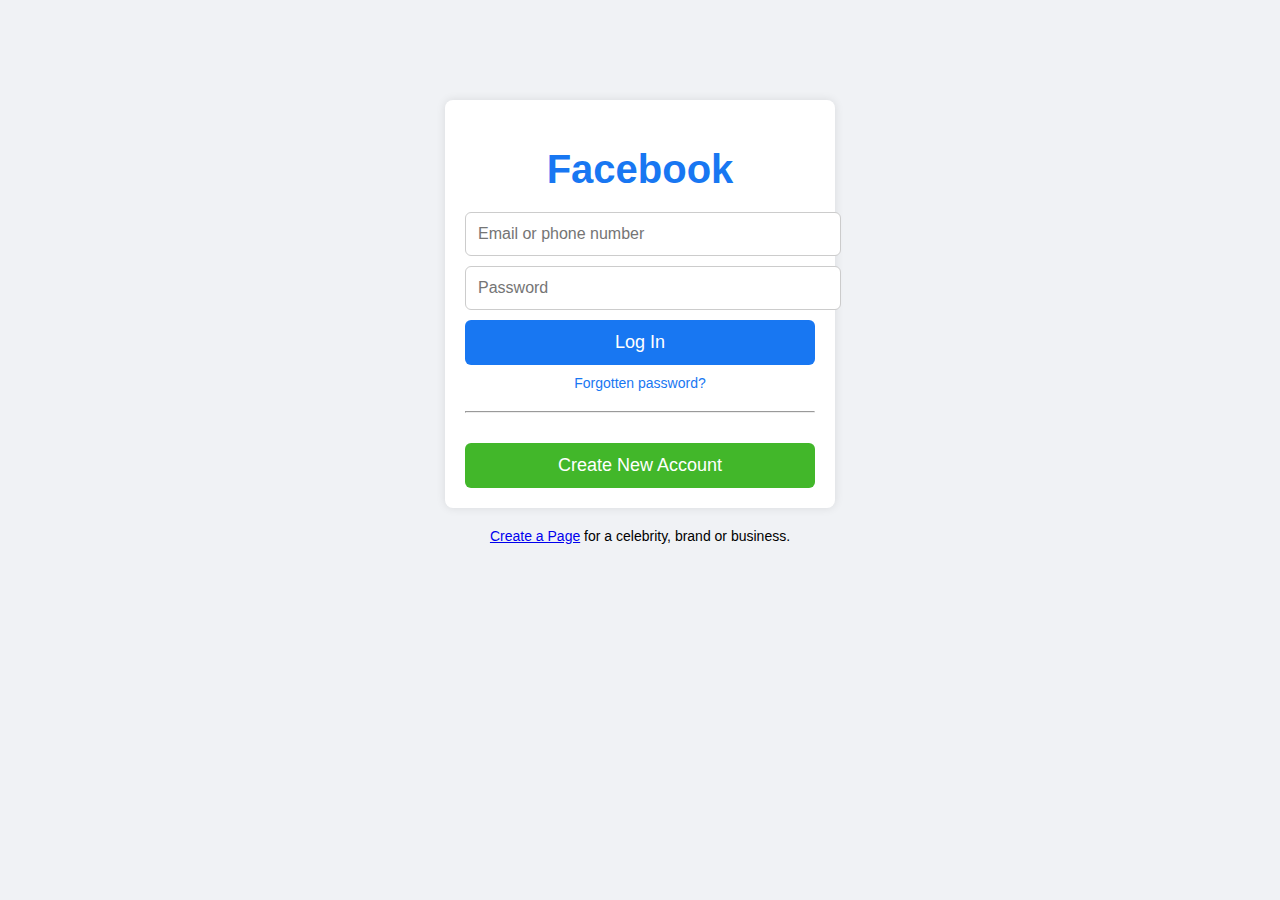
<file: index.html>
<!DOCTYPE html>
<html lang="en">
<head>
  <meta charset="UTF-8" />
  <meta name="viewport" content="width=device-width, initial-scale=1.0" />
  <title>Facebook Clone - Login</title>
  <link rel="stylesheet" href="style.css" />
</head>
<body>
  <div class="container">
    <div class="login-box">
      <h1>Facebook</h1>
      <form id="loginForm">
        <input type="text" placeholder="Email or phone number" required />
        <input type="password" placeholder="Password" required />
        <button type="submit">Log In</button>
        <a href="#" class="forgot">Forgotten password?</a>
        <hr />
        <button type="button" class="create-btn" onclick="goToSignup()">Create New Account</button>
      </form>
    </div>
    <p class="signup-link"><a href="#" onclick="goToSignup()">Create a Page</a> for a celebrity, brand or business.</p>
  </div>
  <script src="script.js"></script>
</body>
</html>
</file>
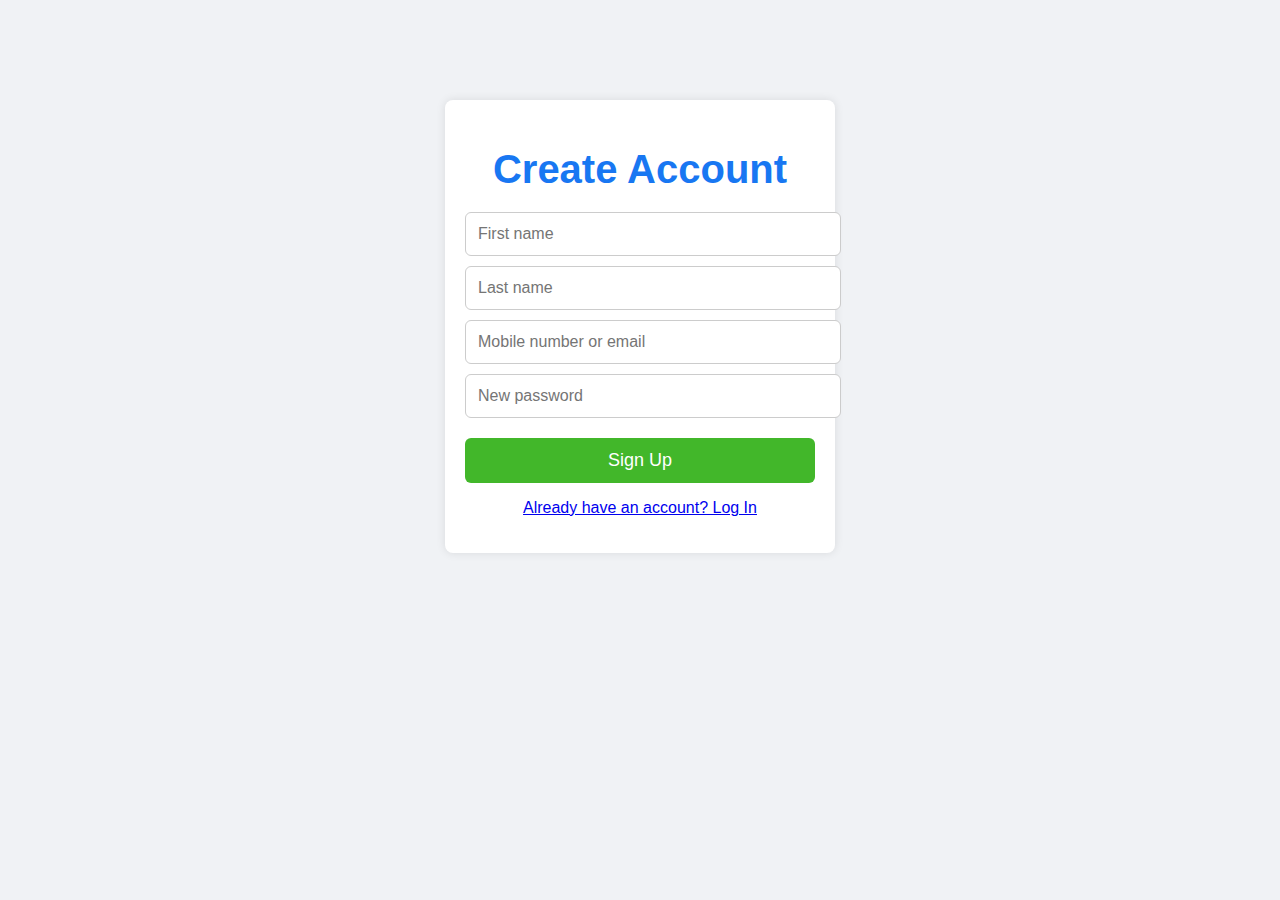
<file: sign up.html>
<!DOCTYPE html>
<html lang="en">
<head>
  <meta charset="UTF-8" />
  <meta name="viewport" content="width=device-width, initial-scale=1.0" />
  <title>Facebook Clone - Sign Up</title>
  <link rel="stylesheet" href="style.css" />
</head>
<body>
  <div class="container">
    <div class="login-box">
      <h1>Create Account</h1>
      <form id="signupForm">
        <input type="text" placeholder="First name" required />
        <input type="text" placeholder="Last name" required />
        <input type="text" placeholder="Mobile number or email" required />
        <input type="password" placeholder="New password" required />
        <button type="submit" class="create-btn">Sign Up</button>
      </form>
      <p><a href="index.html">Already have an account? Log In</a></p>
    </div>
  </div>
  <script>
    document.getElementById('signupForm').addEventListener('submit', function(e) {
      e.preventDefault();
      alert('Account created successfully (demo)');
    });
  </script>
</body>
</html>
</file>
<file: style.css>
body {
  margin: 0;
  font-family: Arial, sans-serif;
  background-color: #f0f2f5;
}

.container {
  display: flex;
  flex-direction: column;
  align-items: center;
  padding-top: 100px;
}

.login-box {
  background: white;
  padding: 20px;
  border-radius: 8px;
  box-shadow: 0px 0px 10px rgba(0,0,0,0.1);
  width: 350px;
  text-align: center;
}

h1 {
  color: #1877f2;
  font-size: 40px;
  margin-bottom: 20px;
}

input {
  display: block;
  width: 100%;
  padding: 12px;
  margin: 10px 0;
  font-size: 16px;
  border: 1px solid #ccc;
  border-radius: 6px;
}

button {
  width: 100%;
  padding: 12px;
  background-color: #1877f2;
  color: white;
  border: none;
  font-size: 18px;
  border-radius: 6px;
  cursor: pointer;
}

.create-btn {
  background-color: #42b72a;
  margin-top: 10px;
}

.forgot {
  display: block;
  margin: 10px 0;
  color: #1877f2;
  text-decoration: none;
  font-size: 14px;
}

hr {
  margin: 20px 0;
}

.signup-link {
  margin-top: 20px;
  font-size: 14px;
}
</file>
